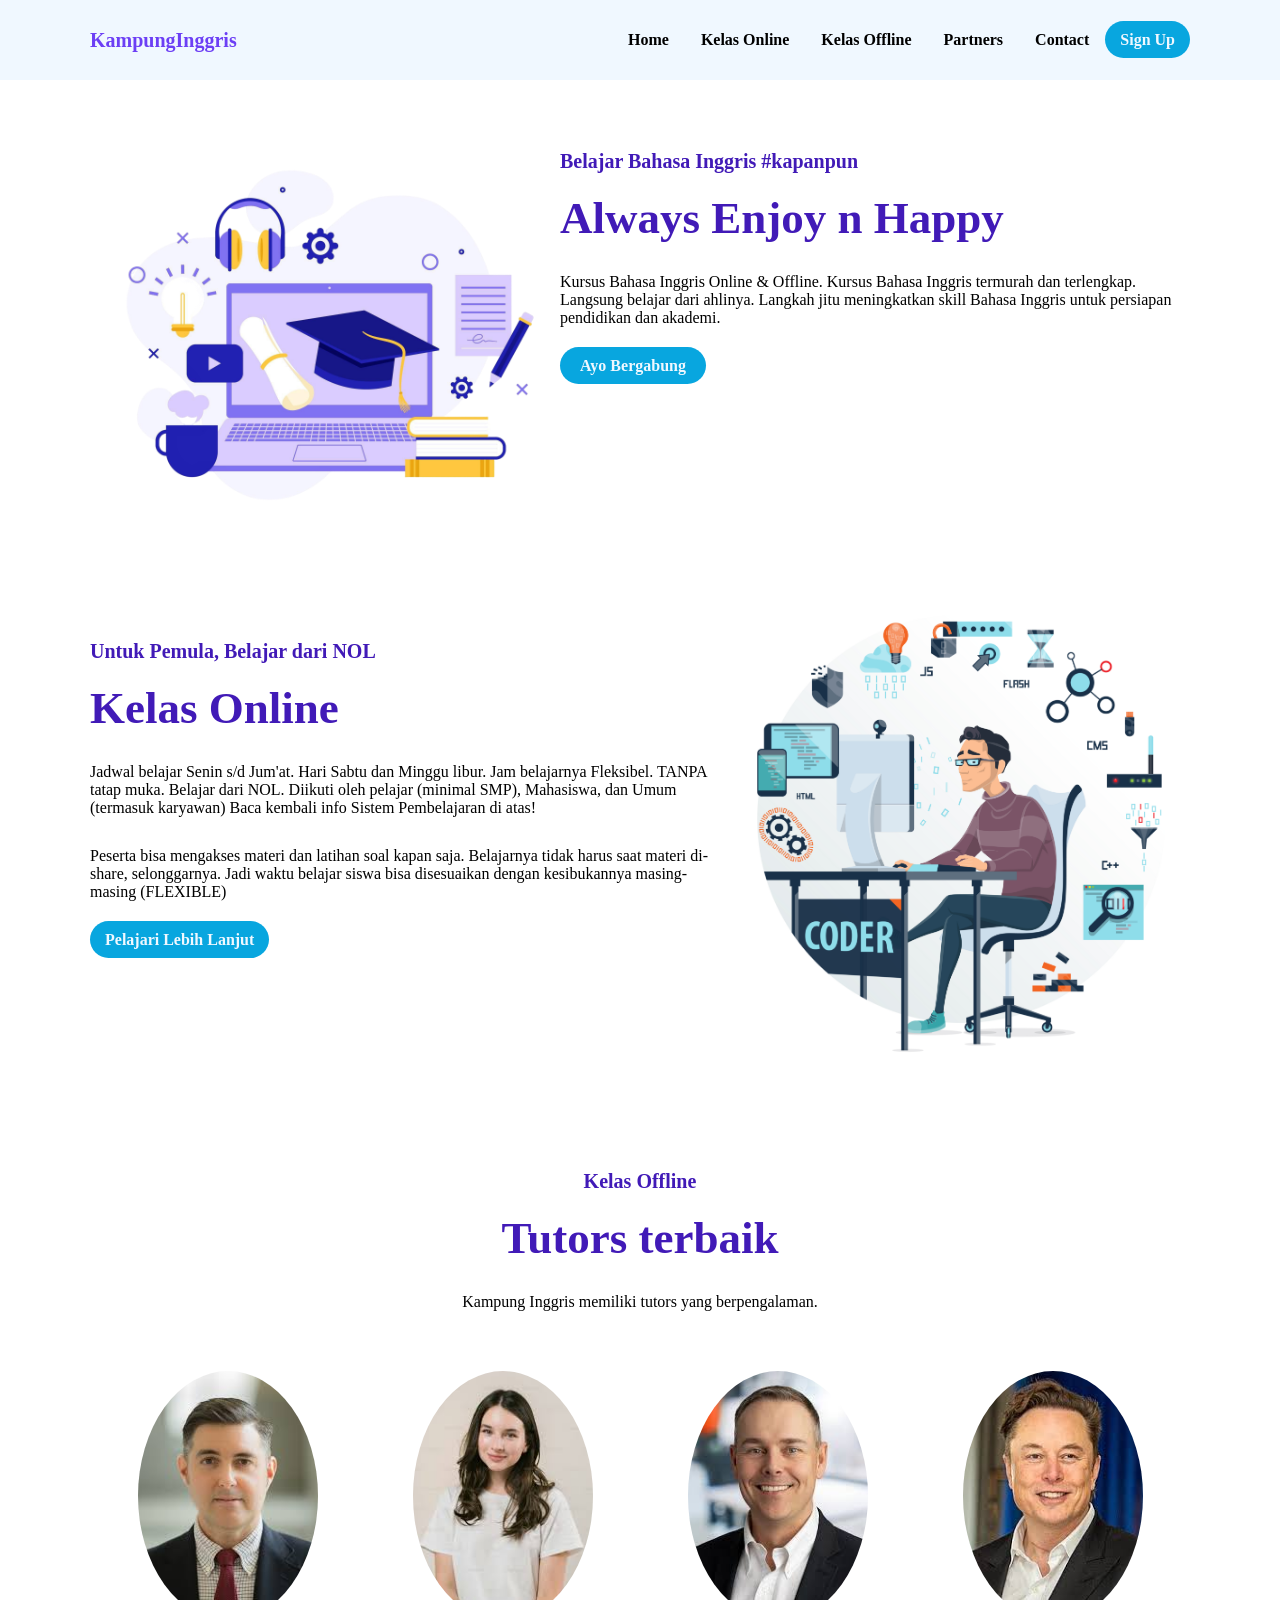
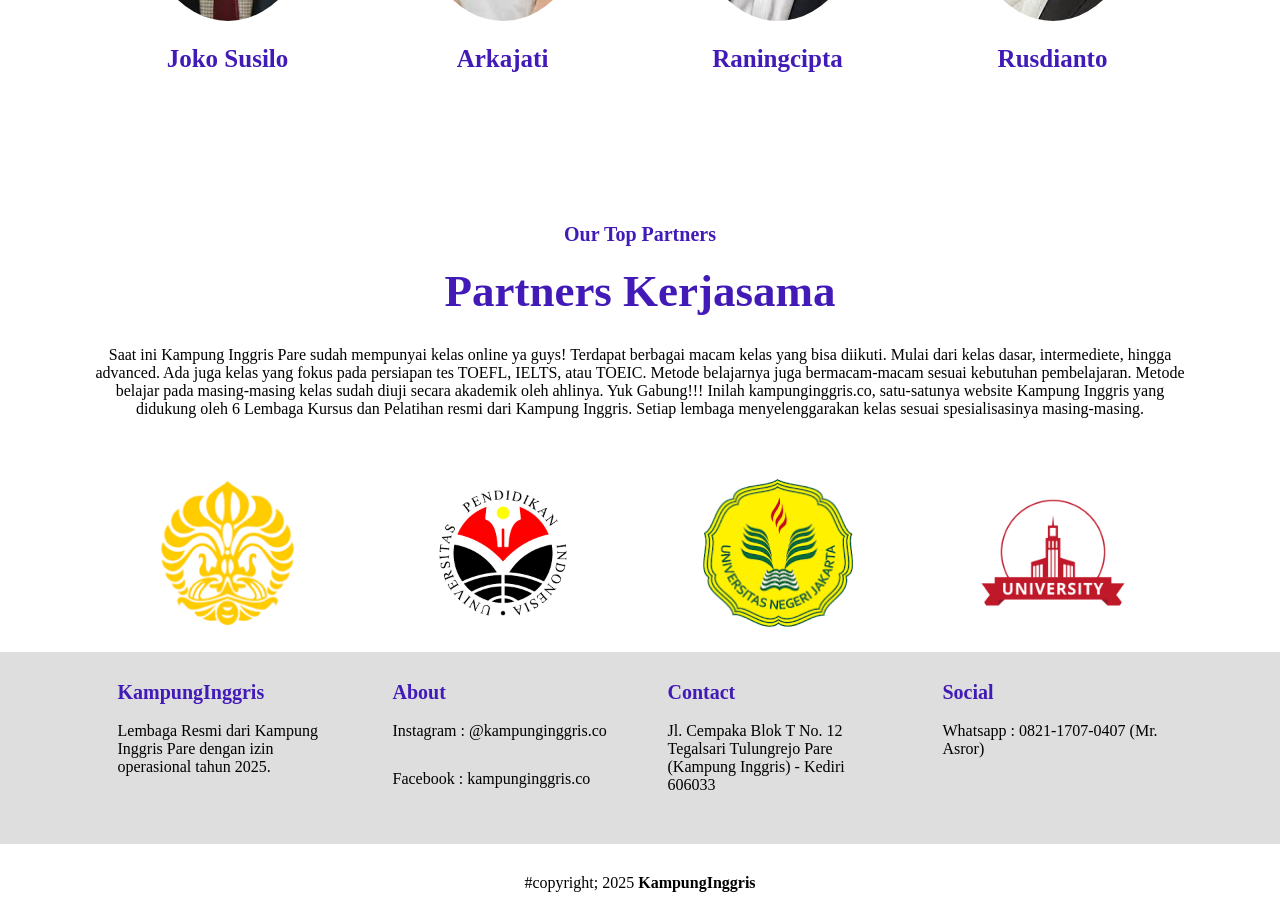
<file: index.html>
<!DOCTYPE html>
<html lang="en">
<head>
    <title>KampoenkInggris</title>
    <link rel="stylesheet" href="style_company.css">
</head>

<body>
<div>
    <nav>
        <div class="wrapper">
            <div class="logo">
                <a href="">KampungInggris</a>
            </div>
            <div class="menu">
                <ul>
                    <li><a href="#home">Home</a></li>
                    <li><a href="#online">Kelas Online</a></li>
                    <li><a href="#offline">Kelas Offline</a></li>
                    <li><a href="#partners">Partners</a></li>
                    <li><a href="#contact">Contact</a></li>
                    <li><a href="" class="tbl-one">Sign Up</a></li>
                </ul>
            </div>
        </div>
    </nav>

    <section id="home">
        <img src="halaman.png" class="gambar">
        <div class="kolom">
            <p class="deskripsi">Belajar Bahasa Inggris #kapanpun</p>
            <h2>Always Enjoy n Happy</h2>
            <p>Kursus Bahasa Inggris Online & Offline. Kursus Bahasa Inggris termurah dan terlengkap. Langsung belajar dari ahlinya. Langkah jitu meningkatkan skill Bahasa Inggris untuk persiapan pendidikan dan akademi.</p>
            <p><a href="#" class="tbl-two">Ayo Bergabung</a></p>
        </div>
    </section>

    <section id="online">
        <div class="kolom">
            <p class="deskripsi">Untuk Pemula, Belajar dari NOL</p>
            <h2>Kelas Online</h2>
            <p>Jadwal belajar Senin s/d Jum'at. Hari Sabtu dan Minggu libur. Jam belajarnya Fleksibel. TANPA tatap muka. Belajar dari NOL. Diikuti oleh pelajar (minimal SMP), Mahasiswa, dan Umum (termasuk karyawan) Baca kembali info Sistem Pembelajaran di atas!</p>
            <p>Peserta bisa mengakses materi dan latihan soal kapan saja. Belajarnya tidak harus saat materi di-share, selonggarnya. Jadi waktu belajar siswa bisa disesuaikan dengan kesibukannya masing-masing (FLEXIBLE)</p>
            <p><a href="#" class="tbl-one">Pelajari Lebih Lanjut</a></p>
        </div>
        <img src="belajar.jpg" class="gambar">
    </section>

    <section id="offline">
        <div class="tengah">
            <div class="kolom">
                <p class="deskripsi">Kelas Offline</p>
                <h2>Tutors terbaik</h2>
                <p>Kampung Inggris memiliki tutors yang berpengalaman.</p>
            </div>
            <div class="tutor-list">
                <div class="kartu-tutor">
                    <img src="1wilson.jpg">
                    <p>Joko Susilo</p>
                </div>
                <div class="kartu-tutor">
                    <img src="2caca.jpg">
                    <p>Arkajati</p>
                </div>
                <div class="kartu-tutor">
                    <img src="3brilian.jpg">
                    <p>Raningcipta</p>
                </div>
                <div class="kartu-tutor">
                    <img src="4emilia.jpg">
                    <p>Rusdianto</p>
                </div>
            </div>
        </div>
    </section>

<section id="partners">
        <div class="tengah">
            <div class="kolom">
                <p class="deskripsi">Our Top Partners</p>
                <h2>Partners Kerjasama</h2>
                <p>Saat ini Kampung Inggris Pare sudah mempunyai kelas online ya guys! Terdapat berbagai macam kelas yang bisa diikuti. Mulai dari kelas dasar, intermediete, hingga advanced. Ada juga kelas yang fokus pada persiapan tes TOEFL, IELTS, atau TOEIC. Metode belajarnya juga bermacam-macam sesuai kebutuhan pembelajaran. Metode belajar pada masing-masing kelas sudah diuji secara akademik oleh ahlinya. Yuk Gabung!!! Inilah kampunginggris.co, satu-satunya website Kampung Inggris yang didukung oleh 6 Lembaga Kursus dan Pelatihan resmi dari Kampung Inggris. Setiap lembaga menyelenggarakan kelas sesuai spesialisasinya masing-masing.</p>
            </div>
            <div class="partner-list">
                <div class="kartu-partner">
                    <img src="unesa.png">
                </div>
                <div class="kartu-partner">
                    <img src="UPI.png">
                </div>
                <div class="kartu-partner">
                    <img src="UNJ.png">
                </div>
                <div class="kartu-partner">
                    <img src="Univ.png"
                </div>
            </div>
        </div>
</section>

    <div id="contact" class="contact">
        <div class="wrapper">
            <div class="footer">
                <div class="footer-section">
                    <h3>KampungInggris</h3>
                    <p>Lembaga Resmi dari Kampung Inggris Pare dengan izin operasional tahun 2025.</p>
                </div>
                <div class="footer-section">
                    <h3>About</h3>
                    <p>Instagram : @kampunginggris.co</p>
                    <p>Facebook : kampunginggris.co</p>
                </div>
                <div class="footer-section">
                    <h3>Contact</h3>
                    <p>Jl. Cempaka Blok T No. 12 Tegalsari Tulungrejo Pare (Kampung Inggris) - Kediri 606033</p>
                </div>
                <div class="footer-section">
                    <h3>Social</h3>
                    <p>Whatsapp : 0821-1707-0407 (Mr. Asror)</p>
                </div>
            </div>
        </div>
    </div>

    <div id="copyright">
        <div class="wrapper">
            #copyright; 2025 <b>KampungInggris</b>
        </div>
    </div>
</div>
</body>
</html>
</file>
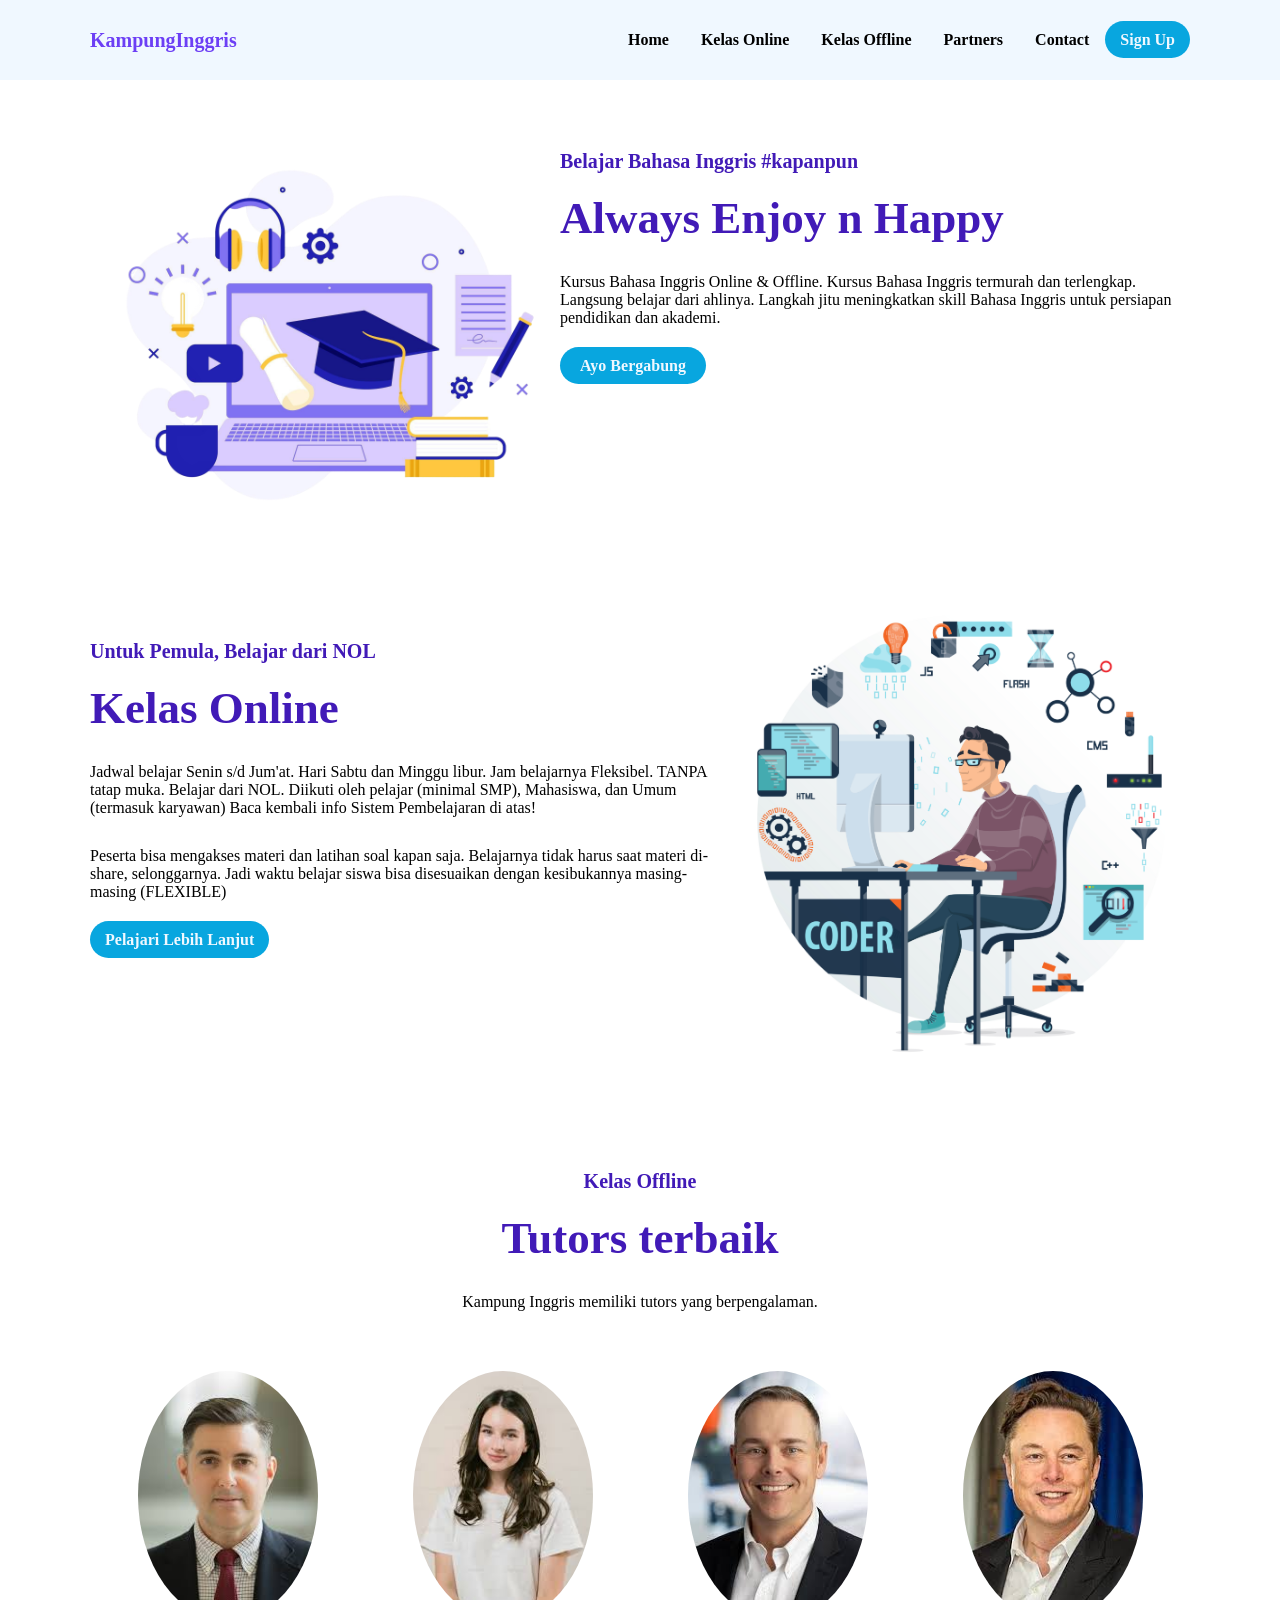
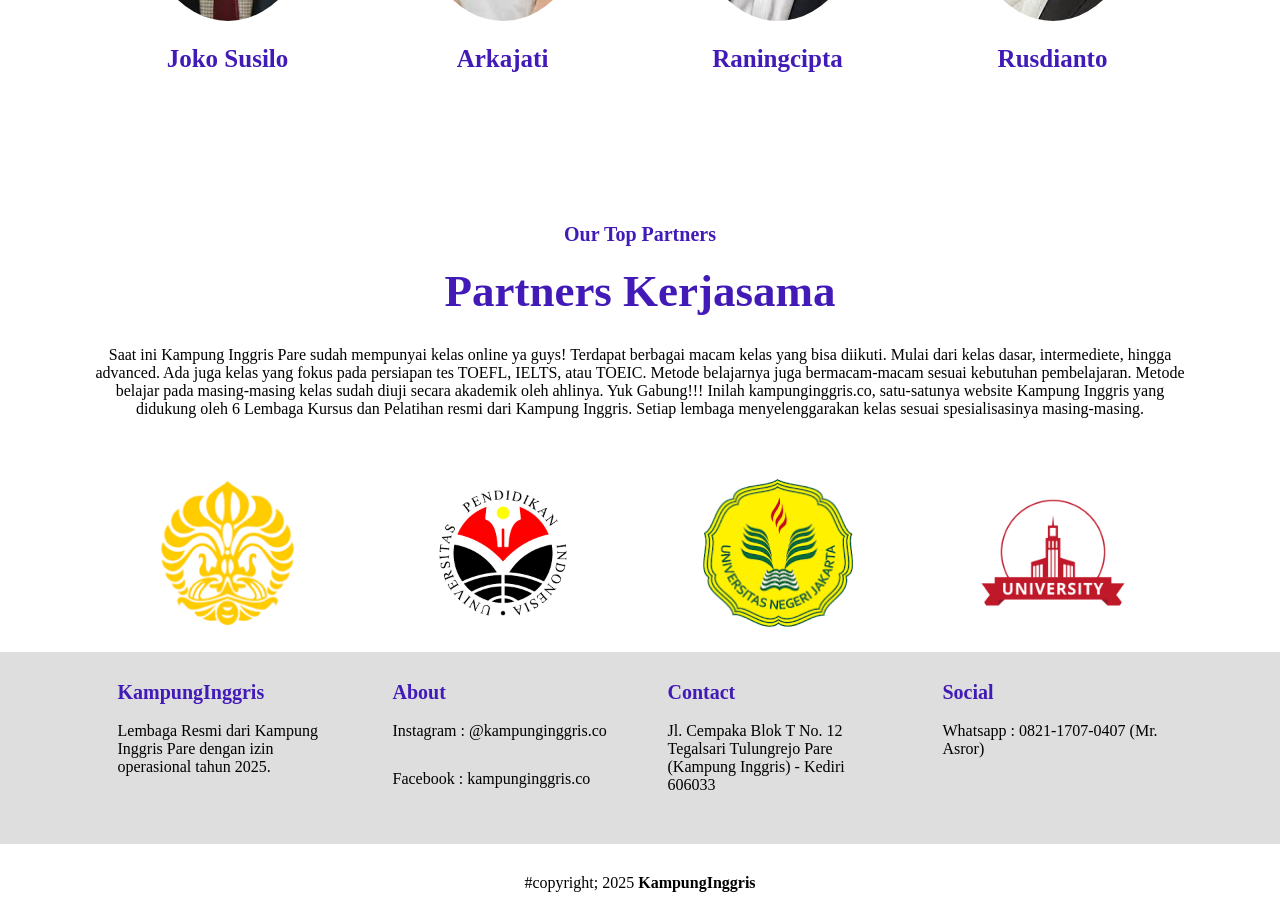
<file: Modul.html>
<!DOCTYPE html>
<html lang="en">
<head>
    <title>KampoenkInggris</title>
    <link rel="stylesheet" href="style_company.css">
</head>

<body>
<div>
    <nav>
        <div class="wrapper">
            <div class="logo">
                <a href="">KampungInggris</a>
            </div>
            <div class="menu">
                <ul>
                    <li><a href="#home">Home</a></li>
                    <li><a href="#online">Kelas Online</a></li>
                    <li><a href="#offline">Kelas Offline</a></li>
                    <li><a href="#partners">Partners</a></li>
                    <li><a href="#contact">Contact</a></li>
                    <li><a href="" class="tbl-one">Sign Up</a></li>
                </ul>
            </div>
        </div>
    </nav>

    <section id="home">
        <img src="halaman.png" class="gambar">
        <div class="kolom">
            <p class="deskripsi">Belajar Bahasa Inggris #kapanpun</p>
            <h2>Always Enjoy n Happy</h2>
            <p>Kursus Bahasa Inggris Online & Offline. Kursus Bahasa Inggris termurah dan terlengkap. Langsung belajar dari ahlinya. Langkah jitu meningkatkan skill Bahasa Inggris untuk persiapan pendidikan dan akademi.</p>
            <p><a href="#" class="tbl-two">Ayo Bergabung</a></p>
        </div>
    </section>

    <section id="online">
        <div class="kolom">
            <p class="deskripsi">Untuk Pemula, Belajar dari NOL</p>
            <h2>Kelas Online</h2>
            <p>Jadwal belajar Senin s/d Jum'at. Hari Sabtu dan Minggu libur. Jam belajarnya Fleksibel. TANPA tatap muka. Belajar dari NOL. Diikuti oleh pelajar (minimal SMP), Mahasiswa, dan Umum (termasuk karyawan) Baca kembali info Sistem Pembelajaran di atas!</p>
            <p>Peserta bisa mengakses materi dan latihan soal kapan saja. Belajarnya tidak harus saat materi di-share, selonggarnya. Jadi waktu belajar siswa bisa disesuaikan dengan kesibukannya masing-masing (FLEXIBLE)</p>
            <p><a href="#" class="tbl-one">Pelajari Lebih Lanjut</a></p>
        </div>
        <img src="belajar.jpg" class="gambar">
    </section>

    <section id="offline">
        <div class="tengah">
            <div class="kolom">
                <p class="deskripsi">Kelas Offline</p>
                <h2>Tutors terbaik</h2>
                <p>Kampung Inggris memiliki tutors yang berpengalaman.</p>
            </div>
            <div class="tutor-list">
                <div class="kartu-tutor">
                    <img src="1wilson.jpg">
                    <p>Joko Susilo</p>
                </div>
                <div class="kartu-tutor">
                    <img src="2caca.jpg">
                    <p>Arkajati</p>
                </div>
                <div class="kartu-tutor">
                    <img src="3brilian.jpg">
                    <p>Raningcipta</p>
                </div>
                <div class="kartu-tutor">
                    <img src="4emilia.jpg">
                    <p>Rusdianto</p>
                </div>
            </div>
        </div>
    </section>

<section id="partners">
        <div class="tengah">
            <div class="kolom">
                <p class="deskripsi">Our Top Partners</p>
                <h2>Partners Kerjasama</h2>
                <p>Saat ini Kampung Inggris Pare sudah mempunyai kelas online ya guys! Terdapat berbagai macam kelas yang bisa diikuti. Mulai dari kelas dasar, intermediete, hingga advanced. Ada juga kelas yang fokus pada persiapan tes TOEFL, IELTS, atau TOEIC. Metode belajarnya juga bermacam-macam sesuai kebutuhan pembelajaran. Metode belajar pada masing-masing kelas sudah diuji secara akademik oleh ahlinya. Yuk Gabung!!! Inilah kampunginggris.co, satu-satunya website Kampung Inggris yang didukung oleh 6 Lembaga Kursus dan Pelatihan resmi dari Kampung Inggris. Setiap lembaga menyelenggarakan kelas sesuai spesialisasinya masing-masing.</p>
            </div>
            <div class="partner-list">
                <div class="kartu-partner">
                    <img src="unesa.png">
                </div>
                <div class="kartu-partner">
                    <img src="UPI.png">
                </div>
                <div class="kartu-partner">
                    <img src="UNJ.png">
                </div>
                <div class="kartu-partner">
                    <img src="Univ.png"
                </div>
            </div>
        </div>
</section>

    <div id="contact" class="contact">
        <div class="wrapper">
            <div class="footer">
                <div class="footer-section">
                    <h3>KampungInggris</h3>
                    <p>Lembaga Resmi dari Kampung Inggris Pare dengan izin operasional tahun 2025.</p>
                </div>
                <div class="footer-section">
                    <h3>About</h3>
                    <p>Instagram : @kampunginggris.co</p>
                    <p>Facebook : kampunginggris.co</p>
                </div>
                <div class="footer-section">
                    <h3>Contact</h3>
                    <p>Jl. Cempaka Blok T No. 12 Tegalsari Tulungrejo Pare (Kampung Inggris) - Kediri 606033</p>
                </div>
                <div class="footer-section">
                    <h3>Social</h3>
                    <p>Whatsapp : 0821-1707-0407 (Mr. Asror)</p>
                </div>
            </div>
        </div>
    </div>

    <div id="copyright">
        <div class="wrapper">
            #copyright; 2025 <b>KampungInggris</b>
        </div>
    </div>
</div>
</body>
</html>
</file>
<file: style_company.css>
* {
    text-decoration: none;
    margin: 0px;
    padding: 0px;
}
body {
    margin: 0px;
    padding: 0px;
    font-family: 'comic sans ms';
}
.wrapper {
    width: 1100px;
    max-width: 90%;
    margin: auto;
    position: relative;
}
.logo a {
    font-size: 20px;
    font-family: 'comic sans ms';
    font-weight: 800;
    color: #6c3ff5;
    float: left;
}
.menu {
    float: right;
}
nav {
    width: 100%;
    margin: auto;
    display: flex;
    line-height: 80px;
    position: sticky;
    top: 0px;
    background-color: aliceblue;
    z-index: 1;
}
nav ul {
    list-style-type: none;
    margin: 0;
    padding: 0;
    overflow: hidden;
}
nav ul li {
    float: left;
}
nav ul li a {
    color: black;
    font-weight: bold;
    text-align: center;
    padding: 0px 16px 0px 16px;
    text-decoration: none;
}
nav ul li a:hover {
    text-decoration: underline;
}
section {
    margin: auto;
    display: flex;
    width: 1100px;
    max-width: 90%;
}
.kolom {
    margin-top: 50px;
    margin-bottom: 50px;
}
.kolom .deskripsi {
    font-size: 20px;
    font-weight: bold;
    font-family: 'comic sans ms';
    color: #411ab7;
}
h2 {
    font-family: 'comic sans ms';
    font-weight: 700;
    font-size: 45px;
    margin-bottom: 20px;
    color: #411ab7;
    width: 100%;
    line-height: 50px;
}
.gambar {
    width: 470px;
    max-width: 100%;
    height: auto;
    margin-top: 20px;
}
a.tbl-one {
    background: #08A6DF;
    border-radius: 20px;
    margin-top: 20px;
    padding: 10px 15px 10px 15px;
    color: aliceblue;
    cursor: pointer;
    font-weight: bold;
}
a.tbl-one:hover {
    background: #FAA533;
    text-decoration: none;
}
a.tbl-two {
    background: #08A6DF;
    border-radius: 20px;
    margin-top: 20px;
    padding: 10px 20px 10px 20px;
    color: aliceblue;
    cursor: pointer;
    font-weight: bold;
}
a.tbl-two:hover {
    background: #FAA533;
    text-decoration: none;
}
p {
    margin: 10px 0px 10px 0px;
    padding: 10px 0px 10px 0px;
}
.tengah {
    text-align: center;
    width: 100%;
    margin-top: 50px;
    margin-bottom: 20px;
}
.tutor-list {
    width: 100%;
    position: relative;
    display: flex;
    flex-wrap: wrap;
}
.kartu-tutor {
    width: 25%;
    margin: 0 auto;
}
.kartu-tutor img {
    width: 180px;
    height: 250px;
    border-radius: 50%;
    object-fit: cover;
}
.kartu-tutor p {
    font-family: 'comic sans ms';
    font-weight: 800;
    font-size: 25px;
    text-align: center;
    color: #411ab7;
}
.partner-list {
    width: 100%;
    position: relative;
    display: flex;
    flex-wrap: wrap;
}
.kartu-partner {
    width: 25%;
    margin: 0 auto;
}
.kartu-partner img {
    width: 150px;
    height: 150px;
    border-radius: 50px;
    object-fit: cover;
}
.contact {
    background: #dedede;
    padding: 30px 0px 30px 0px;
}
.footer {
    width: 100%;
    position: relative;
    display: flex;
    flex-wrap: wrap;
    margin: auto;
}
.footer-section {
    width: 20%;
    margin: 0px auto;
}
h3 {
    font-family: 'comic sans ms';
    font-weight: 800;
    font-size: 20px;
    margin-bottom: 10px;
    color: #411ab7;
    width: 100%;
    line-height: 20px;
}

#copyright {
    text-align: center;
    width: 100%;
    padding: 30px 0px 30px 0px;
    margin-top: 0px;
}

@media screen and (max-width: 991px) {
    nav {
        line-height: 60px;
    }
    .logo a {
        float: none;
        display: block;
        text-align: center;
    }
    .menu {
        float: none;
        width: 100%;
    }
    nav ul {
        text-align: center;
    }
    nav ul li {
        float: none;
        display: inline-block;
    }
    section {
        flex-wrap: wrap;
        text-align: center;
    }
    .kolom {
        width: 100%;
        margin-top: 20px;
        margin-bottom: 20px;
    }
    .gambar {
        width: 100%;
        max-width: 400px;
        margin: auto;
    }
    h2 {
        font-size: 35px;
        line-height: 40px;
    }
    .kartu-tutor {
        width: 50%;
    }
    .kartu-tutor img {
        width: 160px;
        height: 220px;
    }
    .kartu-partner {
        width: 50%;
    }
    .footer-section {
        width: 45%;
        margin-bottom: 20px;
        text-align: left;
    }
}

@media screen and (max-width: 600px) {
    nav ul li a {
        padding: 0px 8px 0px 8px;
        font-size: 14px;
    }
    .kartu-tutor {
        width: 100%;
    }
    .kartu-partner {
        width: 100%;
    }
    .footer-section {
        width: 90%;
        text-align: center;
    }
    h2 {
        font-size: 30px;
    }
}
</file>
